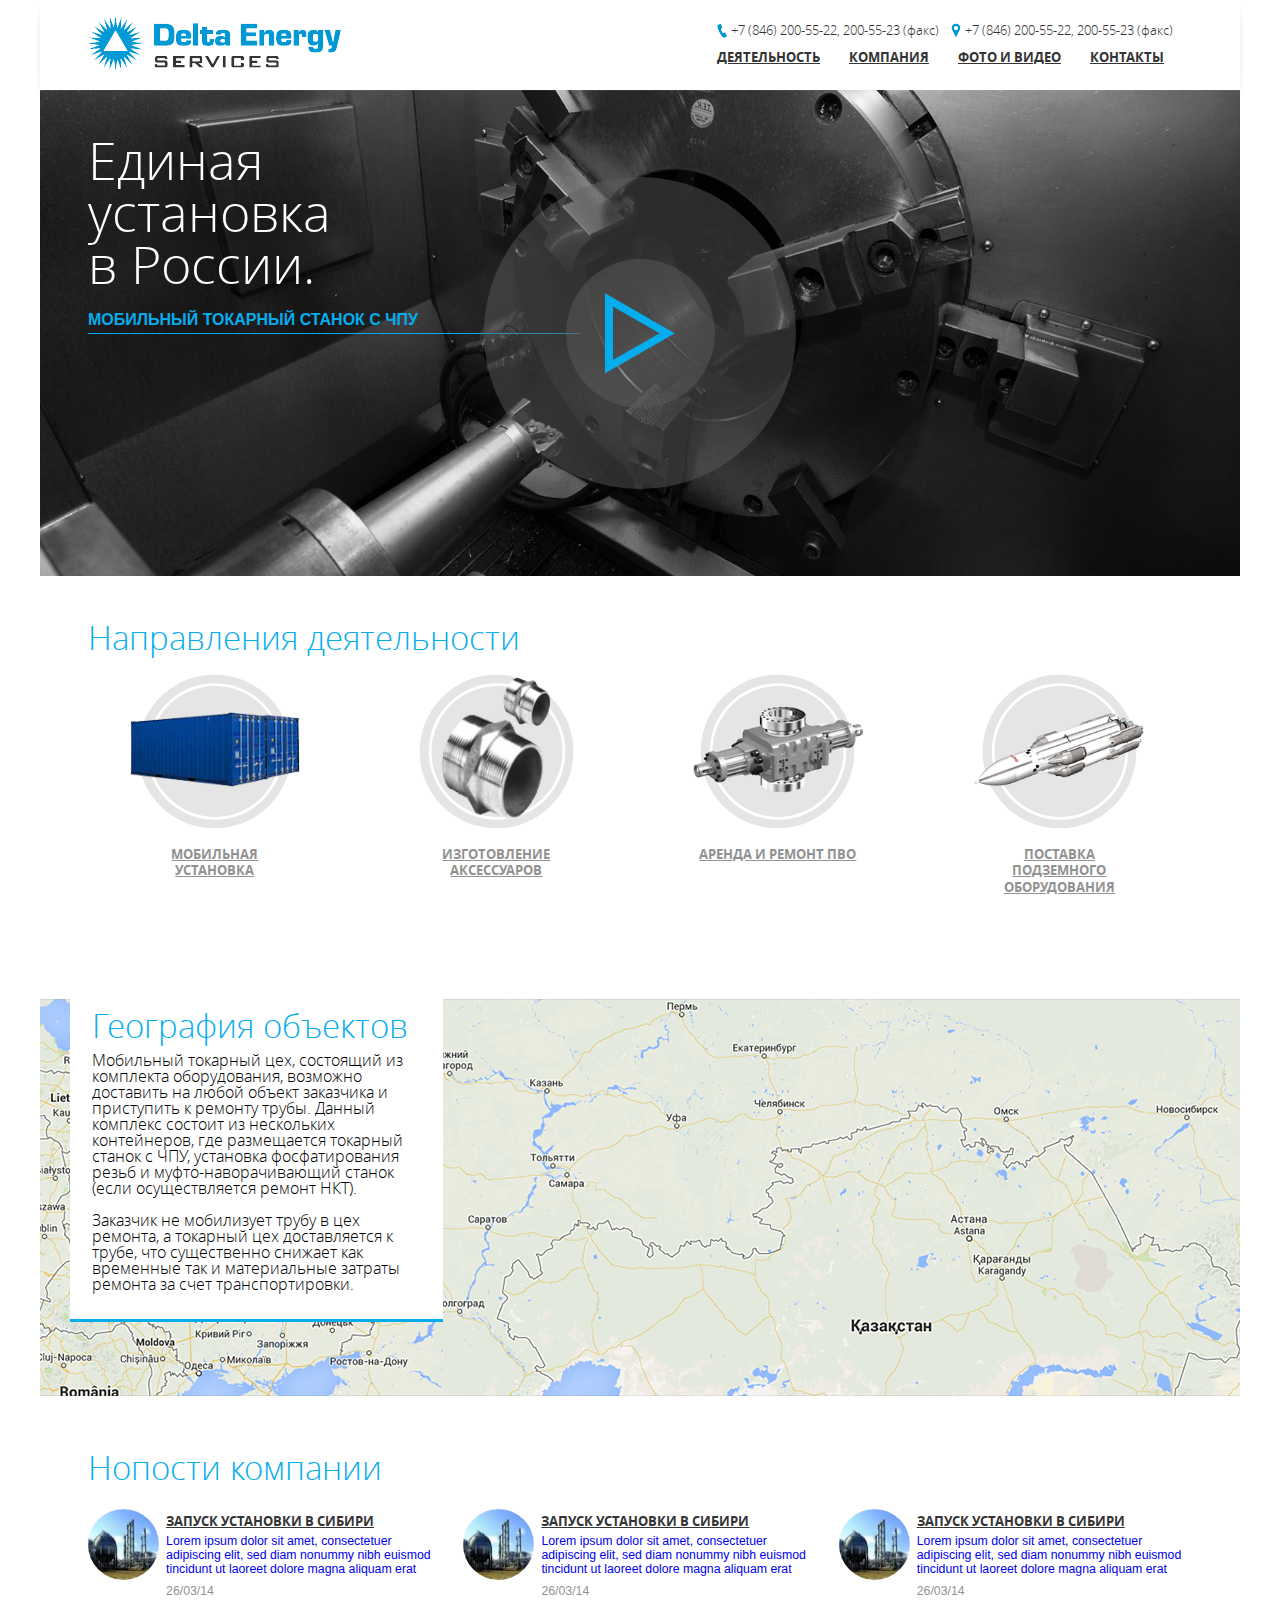
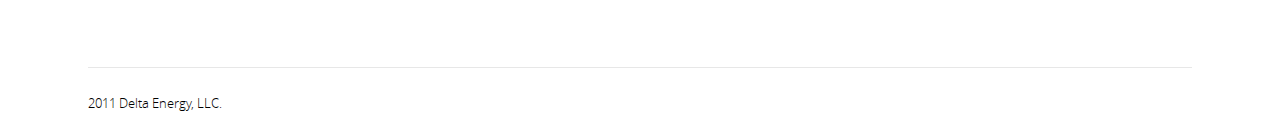
<file: index.html>
<!doctype html>
<html>
    <head>
        <meta charset="utf-8">
        <meta name="description" content="">
        <meta name="viewport" content="width=device-width, initial-scale=1">
        <title>Delta Energy</title>
        <link rel="stylesheet" href="css/style.css">
        <link rel="author" href="">
    </head>
    <body>
        <div class="b-wrapper">
            <div class="b-header">
                <div class="i-header">    
                    <div class="e-logo">
                        <a href="#"><img src="i/logo.png" alt=""></a>
                    </div>
                    <div class="b-menu-horiz">
                        <div class="b-info">
                            <span class="b-info-e-namber">+7 (846) 200-55-22, 200-55-23 (факс)</span><span class="b-info-e-place">+7 (846) 200-55-22, 200-55-23 (факс)</span>
                        </div>
                        <ul class="b-menu-e-list">
                            <li class="e-list-item"><a href="#" class="e-list-item-link">Деятельность</a></li>
                            <li class="e-list-item"><a href="#" class="e-list-item-link">Компания</a></li>
                            <li class="e-list-item"><a href="#" class="e-list-item-link">Фото и видео</a></li>
                            <li class="e-list-item"><a href="#" class="e-list-item-link">Контакты</a></li>
                        </ul>
                    </div>
                </div>
                <div class="b-video">
                    <div class="b-video-e-text">   
                        <h1 class="b-video-title">
                            Единая <br>установка <br>в России.
                        </h1>
                        <a href="#" class="b-video-e-text-link">Мобильный токарный станок с ЧПУ</a>
                        <div class="b-batton-play">
                            <div class="i-rel-wh-all">
                                <div class="e-cyrcle-min">
                                    <a href="#"></a>
                                </div>
                                
                            </div>
                        </div>
                    </div>    
                </div>
            </div>
            <div class="b-content">
                <div class="b-type">
                    <h1 class="e-title">Направления деятельности</h1>
                    <div class="i-all-types">
                        <div class="e-item-type">
                            <a href="#" class="">
                            <div class="e-img-types">
                                <img src="i/one-type.png" alt="" class="e-img-types-img">
                            </div>
                            <div>
                                <p class="e-type-text"><a href="#" class="e-type-text-link">мобильная установка</a></p>
                            </div>
                            </a>
                        </div>
                         <div class="e-item-type">
                            <a href="#">
                            <div class="e-img-types">
                                <img src="i/two-type.png" alt="" class="e-img-types-img">
                            </div>
                            <div>
                                <p class="e-type-text"><a href="#" class="e-type-text-link">изготовление аксессуаров</a></p>
                            </div>
                            </a>
                        </div>
                         <div class="e-item-type">
                            <a href="#">
                            <div class="e-img-types">
                                <img src="i/three-type.png" alt="" class="e-img-types-img">
                            </div>
                            <div>
                                <p class="e-type-text"><a href="#" class="e-type-text-link">аренда и ремонт пво</a></p>
                            </div>
                            </a>
                        </div>
                         <div class="e-item-type">
                            <a href="#">
                            <div class="e-img-types">
                                <img src="i/fore-type.png" alt="" class="e-img-types-img">
                            </div>
                            <div>
                                <p class="e-type-text"><a href="#" class="e-type-text-link">поставка подземного оборудования</a></p>
                            </div>
                            </a>
                        </div>
                    </div>
                </div>
                <div class="b-map">
                    <div class="b-map-info">
                        <h1 class="b-map-title">География объектов</h1>
                        <p>
                            Мобильный токарный цех, состоящий из комплекта оборудования, возможно доставить на любой объект заказчика и приступить к ремонту трубы. Данный комплекс состоит из нескольких контейнеров, где размещается токарный станок с ЧПУ, установка фосфатирования резьб и муфто-наворачивающий станок (если осуществляется ремонт НКТ).
                        </p><br>
                        <p>
                            Заказчик не мобилизует трубу в цех ремонта, а токарный цех доставляется к трубе, что существенно снижает как временные так и материальные затраты ремонта за счет транспортировки.
                        </p>
                    </div>
                </div>
                <div class="b-news">
                    <h1 class="b-news-title">Нопости компании</h1>
                    <div class="b-some-news">
                        <div class="b-item-news">
                            <a href="#">
                                <img src="i/news-item-prev.png" alt="">
                                <span class="b-item-news-e-title">запуск установки в сибири</span>
                                <p class="b-item-text">
                                   Lorem ipsum dolor sit amet, consectetuer adipiscing elit, sed diam nonummy nibh euismod tincidunt ut laoreet dolore magna aliquam erat
                                </p>
                                <span class="e-date">26/03/14</span>
                            </a>
                        </div>
                        <div class="b-item-news">
                            <a href="#">
                                <img src="i/news-item-prev.png" alt="">
                                <span class="b-item-news-e-title">запуск установки в сибири</span>
                                <p class="b-item-text">
                                   Lorem ipsum dolor sit amet, consectetuer adipiscing elit, sed diam nonummy nibh euismod tincidunt ut laoreet dolore magna aliquam erat
                                </p>
                                <span class="e-date">26/03/14</span>
                            </a>
                        </div>
                        <div class="b-item-news">
                            <a href="#">
                                <img src="i/news-item-prev.png" alt="">
                                <span class="b-item-news-e-title">запуск установки в сибири</span>
                                <p class="b-item-text">
                                   Lorem ipsum dolor sit amet, consectetuer adipiscing elit, sed diam nonummy nibh euismod tincidunt ut laoreet dolore magna aliquam erat
                                </p>
                                <span class="e-date">26/03/14</span>
                            </a>
                        </div>
                    </div>
                </div>
            </div>
            <div class="b-footer">
                <p>2011 Delta Energy, LLC.</p>
            </div>
        </div>

        <script src="js/lib/jquery.min.js"></script>        
        <script src="js/main.js"></script>        
        <script src="js/lib/modernizr.min.js"></script>
    </body>
</html>
</file>
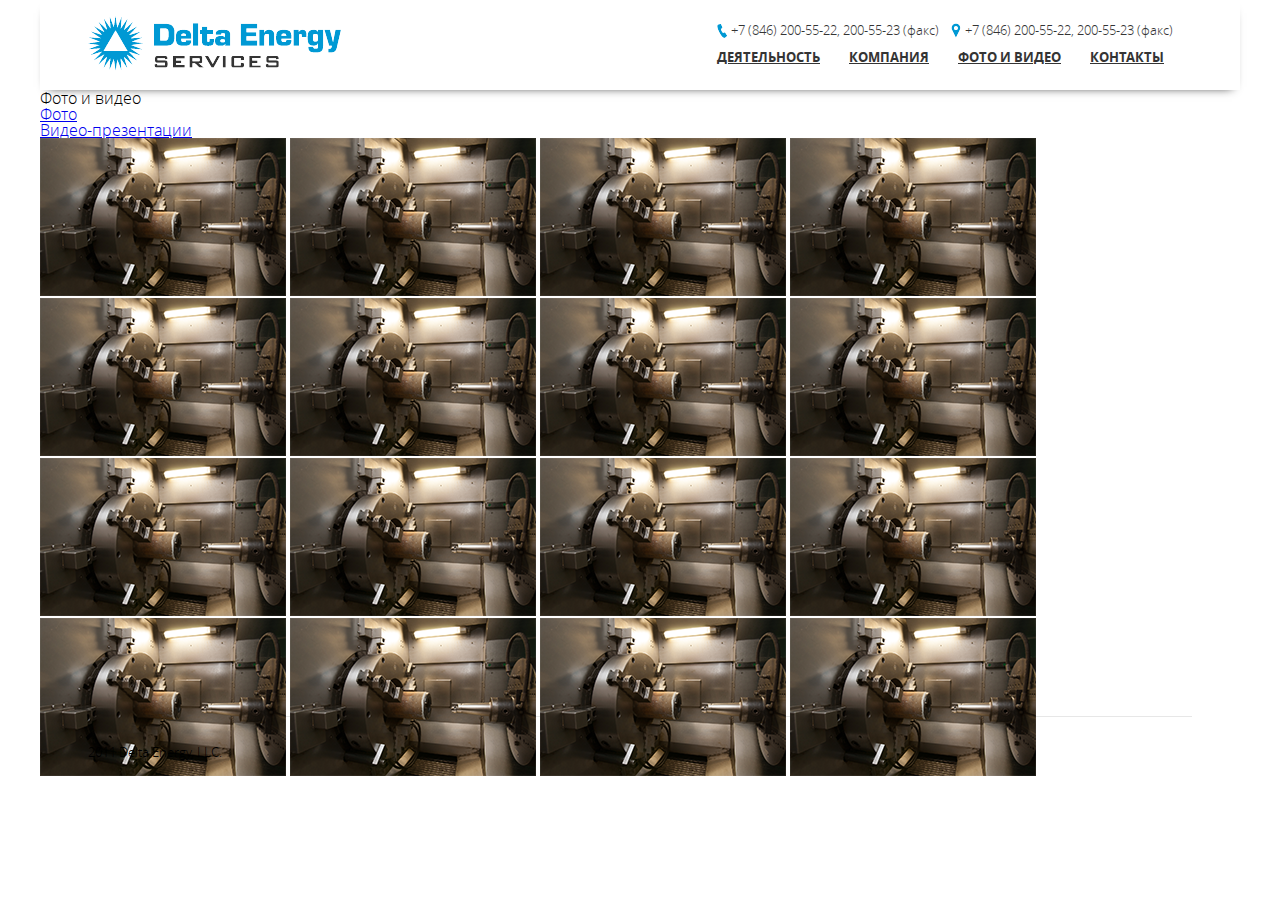
<file: fotovideo.html>
<!doctype html>
<html>
    <head>
        <meta charset="utf-8">
        <meta name="description" content="">
        <meta name="viewport" content="width=device-width, initial-scale=1">
        <title>Delta Energy</title>
        <link rel="stylesheet" href="css/style.css">
        <link rel="author" href="">
        <script src="js/lib/jquery.min.js" type="text/javascript"></script>
        <script src="js/lib/mobilyslider.js" type="text/javascript"></script>
      
    </head>
    <body>
        <div class="b-wrapper">
            <div class="b-header">
                <div class="i-header">    
                    <div class="e-logo">
                        <a href="#"><img src="i/logo.png" alt=""></a>
                    </div>
                    <div class="b-menu-horiz">
                        <div class="b-info">
                            <span class="b-info-e-namber">+7 (846) 200-55-22, 200-55-23 (факс)</span><span class="b-info-e-place">+7 (846) 200-55-22, 200-55-23 (факс)</span>
                        </div>
                        <ul class="b-menu-e-list">
                            <li class="e-list-item"><a href="#" class="e-list-item-link">Деятельность</a></li>
                            <li class="e-list-item"><a href="#" class="e-list-item-link">Компания</a></li>
                            <li class="e-list-item"><a href="#" class="e-list-item-link active_left_link">Фото и видео</a></li>
                            <li class="e-list-item"><a href="#" class="e-list-item-link">Контакты</a></li>
                        </ul>
                    </div>
                </div>               
            </div>
            <div class="b-content-photo">
            <h1 class="b-slider-e-title">Фото и видео</h1>
            <ul class="b-menu-photo">
                <li class="e-blue-list"><a href="#" class="e-link-blue">Фото</a></li>
                <li class="e-blue-list"><a href="#" class="e-link-blue">Видео-презентации</a></li>
            </ul>
                <a href="#" class="e-link-gallery"><img src="i/fovi_one.png" alt="" class="e-img-gallery"></a>  
                <a href="#" class="e-link-gallery"><img src="i/fovi_one.png" alt="" class="e-img-gallery"></a>  
                <a href="#" class="e-link-gallery"><img src="i/fovi_one.png" alt="" class="e-img-gallery"></a>  
                <a href="#" class="e-link-gallery"><img src="i/fovi_one.png" alt="" class="e-img-gallery"></a>  
                <a href="#" class="e-link-gallery"><img src="i/fovi_one.png" alt="" class="e-img-gallery"></a>  
                <a href="#" class="e-link-gallery"><img src="i/fovi_one.png" alt="" class="e-img-gallery"></a>  
                <a href="#" class="e-link-gallery"><img src="i/fovi_one.png" alt="" class="e-img-gallery"></a>  
                <a href="#" class="e-link-gallery"><img src="i/fovi_one.png" alt="" class="e-img-gallery"></a>  
                <a href="#" class="e-link-gallery"><img src="i/fovi_one.png" alt="" class="e-img-gallery"></a>  
                <a href="#" class="e-link-gallery"><img src="i/fovi_one.png" alt="" class="e-img-gallery"></a>  
                <a href="#" class="e-link-gallery"><img src="i/fovi_one.png" alt="" class="e-img-gallery"></a>  
                <a href="#" class="e-link-gallery"><img src="i/fovi_one.png" alt="" class="e-img-gallery"></a>  
                <a href="#" class="e-link-gallery"><img src="i/fovi_one.png" alt="" class="e-img-gallery"></a>  
                <a href="#" class="e-link-gallery"><img src="i/fovi_one.png" alt="" class="e-img-gallery"></a>  
                <a href="#" class="e-link-gallery"><img src="i/fovi_one.png" alt="" class="e-img-gallery"></a>  
                <a href="#" class="e-link-gallery"><img src="i/fovi_one.png" alt="" class="e-img-gallery"></a> 
            </div>
           
            <div class="b-footer">
                <p>2011 Delta Energy, LLC.</p>
            </div>
        </div>
        
        <script>
            $('.slider1').mobilyslider();
        </script>       
        <script src="js/main.js"></script>        
        <script src="js/lib/modernizr.min.js"></script>

    </body>
</html>
</file>
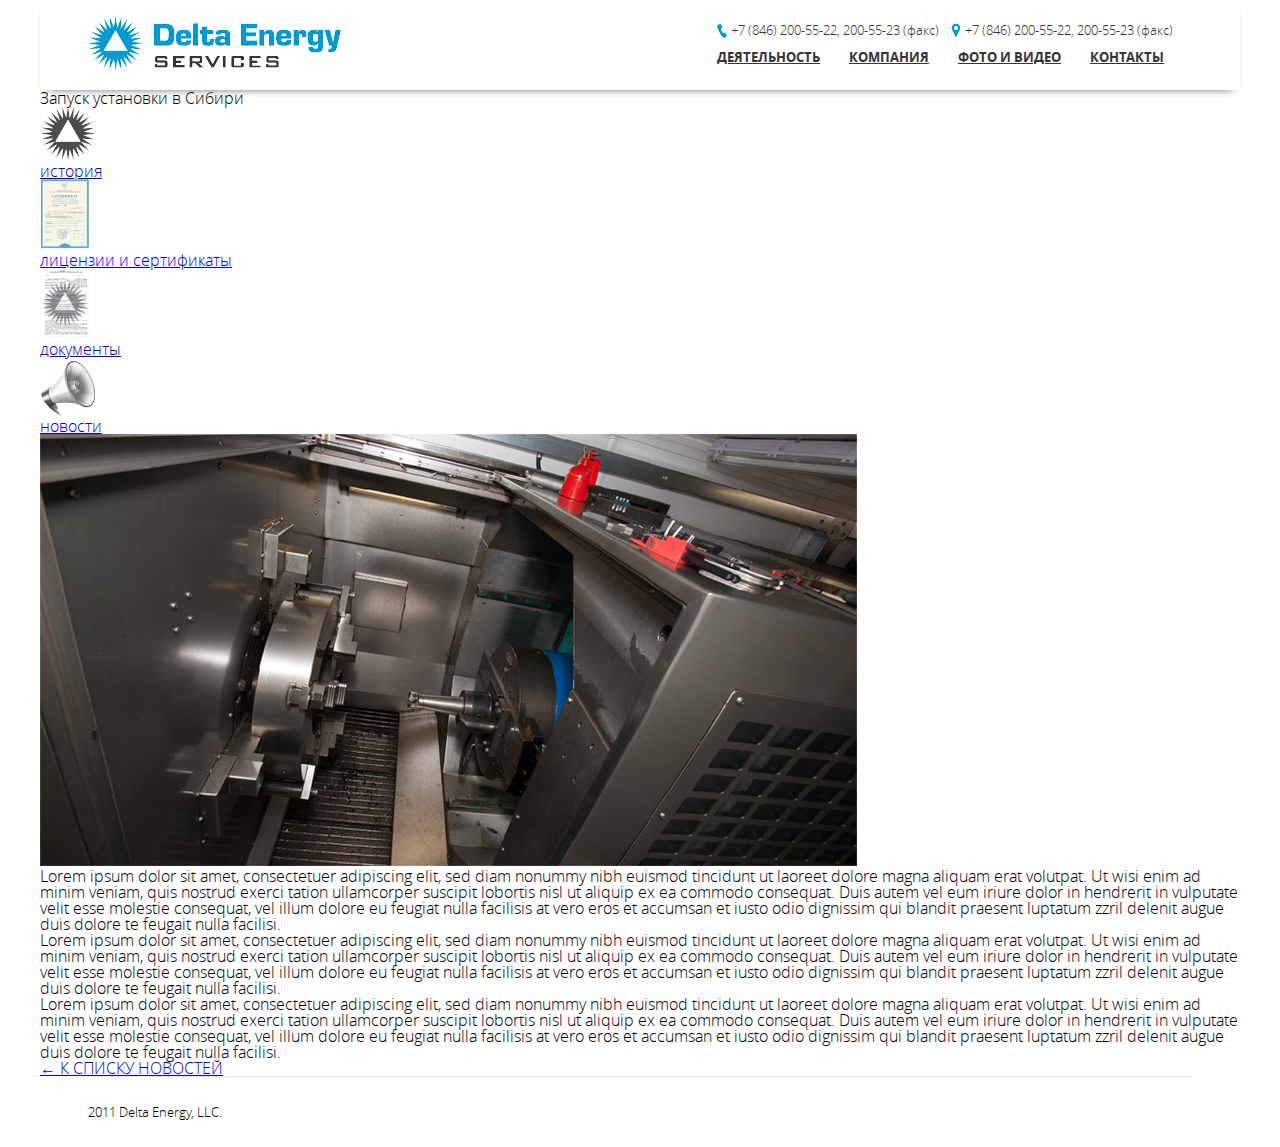
<file: news-two.html>
<!doctype html>
<html>
    <head>
        <meta charset="utf-8">
        <meta name="description" content="">
        <meta name="viewport" content="width=device-width, initial-scale=1">
        <title>Delta Energy</title>
        <link rel="stylesheet" href="css/style.css">
        <link rel="author" href="">
        <script src="js/lib/jquery.min.js" type="text/javascript"></script>
        <script src="js/lib/mobilyslider.js" type="text/javascript"></script>
      
    </head>
    <body>
        <div class="b-wrapper">
            <div class="b-header">
                <div class="i-header">    
                    <div class="e-logo">
                        <a href="#"><img src="i/logo.png" alt=""></a>
                    </div>
                    <div class="b-menu-horiz">
                        <div class="b-info">
                            <span class="b-info-e-namber">+7 (846) 200-55-22, 200-55-23 (факс)</span><span class="b-info-e-place">+7 (846) 200-55-22, 200-55-23 (факс)</span>
                        </div>
                        <ul class="b-menu-e-list">
                            <li class="e-list-item"><a href="#" class="e-list-item-link">Деятельность</a></li>
                            <li class="e-list-item"><a href="#" class="e-list-item-link active_left_link">Компания</a></li>
                            <li class="e-list-item"><a href="#" class="e-list-item-link">Фото и видео</a></li>
                            <li class="e-list-item"><a href="#" class="e-list-item-link">Контакты</a></li>
                        </ul>
                    </div>
                </div>
            </div>
            <div class="b-content">
            <h1 class="b-slider-e-title left">Запуск установки в Сибири</h1>
                <div class="b-type-left-docs">
                    <div class="i-all-types" id="leftBarFix">
                        <div class="e-item-type">
                            <a href="#" class="">
                            <div class="e-img-types">
                                <img src="i/one.png" alt="" class="e-img-types-img">
                            </div>
                            <div>
                                <p class="e-type-text"><a href="#" class="e-type-text-link">история</a></p>
                            </div>
                            </a>
                        </div>
                         <div class="e-item-type">
                            <a href="#">
                            <div class="e-img-types">
                                <img src="i/two.png" alt="" class="e-img-types-img">
                            </div>
                            <div>
                                <p class="e-type-text"><a href="#" class="e-type-text-link">лицензии и сертификаты</a></p>
                            </div>
                            </a>
                        </div>
                         <div class="e-item-type">
                            <a href="#">
                            <div class="e-img-types">
                                <img src="i/three.png" alt="" class="e-img-types-img">
                            </div>
                            <div>
                                <p class="e-type-text"><a href="#" class="e-type-text-link">документы</a></p>
                            </div>
                            </a>
                        </div>
                         <div class="e-item-type">
                            <a href="#">
                            <div class="e-img-types">
                                <img src="i/four.png" alt="" class="e-img-types-img">
                            </div>
                            <div>
                                <p class="e-type-text"><a href="#" class="e-type-text-link active_left_link">новости</a></p>
                            </div>
                            </a>
                        </div>
                    </div>
                </div>
                <div class="b-product-content b-news-text">
                    <img src="i/big-news2.png" alt=""><br>
                    <p>
                        Lorem ipsum dolor sit amet, consectetuer adipiscing elit, sed diam nonummy nibh euismod tincidunt ut laoreet dolore magna aliquam erat volutpat. Ut wisi enim ad minim veniam, quis nostrud exerci tation ullamcorper suscipit lobortis nisl ut aliquip ex ea commodo consequat. Duis autem vel eum iriure dolor in hendrerit in vulputate velit esse molestie consequat, vel illum dolore eu feugiat nulla facilisis at vero eros et accumsan et iusto odio dignissim qui blandit praesent luptatum zzril delenit augue duis dolore te feugait nulla facilisi.
                    </p>
                    <p>
                        Lorem ipsum dolor sit amet, consectetuer adipiscing elit, sed diam nonummy nibh euismod tincidunt ut laoreet dolore magna aliquam erat volutpat. Ut wisi enim ad minim veniam, quis nostrud exerci tation ullamcorper suscipit lobortis nisl ut aliquip ex ea commodo consequat. Duis autem vel eum iriure dolor in hendrerit in vulputate velit esse molestie consequat, vel illum dolore eu feugiat nulla facilisis at vero eros et accumsan et iusto odio dignissim qui blandit praesent luptatum zzril delenit augue duis dolore te feugait nulla facilisi.
                    </p>
                    <p>
                        Lorem ipsum dolor sit amet, consectetuer adipiscing elit, sed diam nonummy nibh euismod tincidunt ut laoreet dolore magna aliquam erat volutpat. Ut wisi enim ad minim veniam, quis nostrud exerci tation ullamcorper suscipit lobortis nisl ut aliquip ex ea commodo consequat. Duis autem vel eum iriure dolor in hendrerit in vulputate velit esse molestie consequat, vel illum dolore eu feugiat nulla facilisis at vero eros et accumsan et iusto odio dignissim qui blandit praesent luptatum zzril delenit augue duis dolore te feugait nulla facilisi.
                    </p>
                    <a href="#" class="e-link-toall-news">←&nbsp;К СПИСКУ НОВОСТЕЙ</a>           
                </div>
                
            </div>
            <div class="b-footer">
                <p>2011 Delta Energy, LLC.</p>
            </div>
        </div>  
        <script src="js/main.js"></script>        
        <script src="js/lib/modernizr.min.js"></script>
    </body>
</html>
</file>
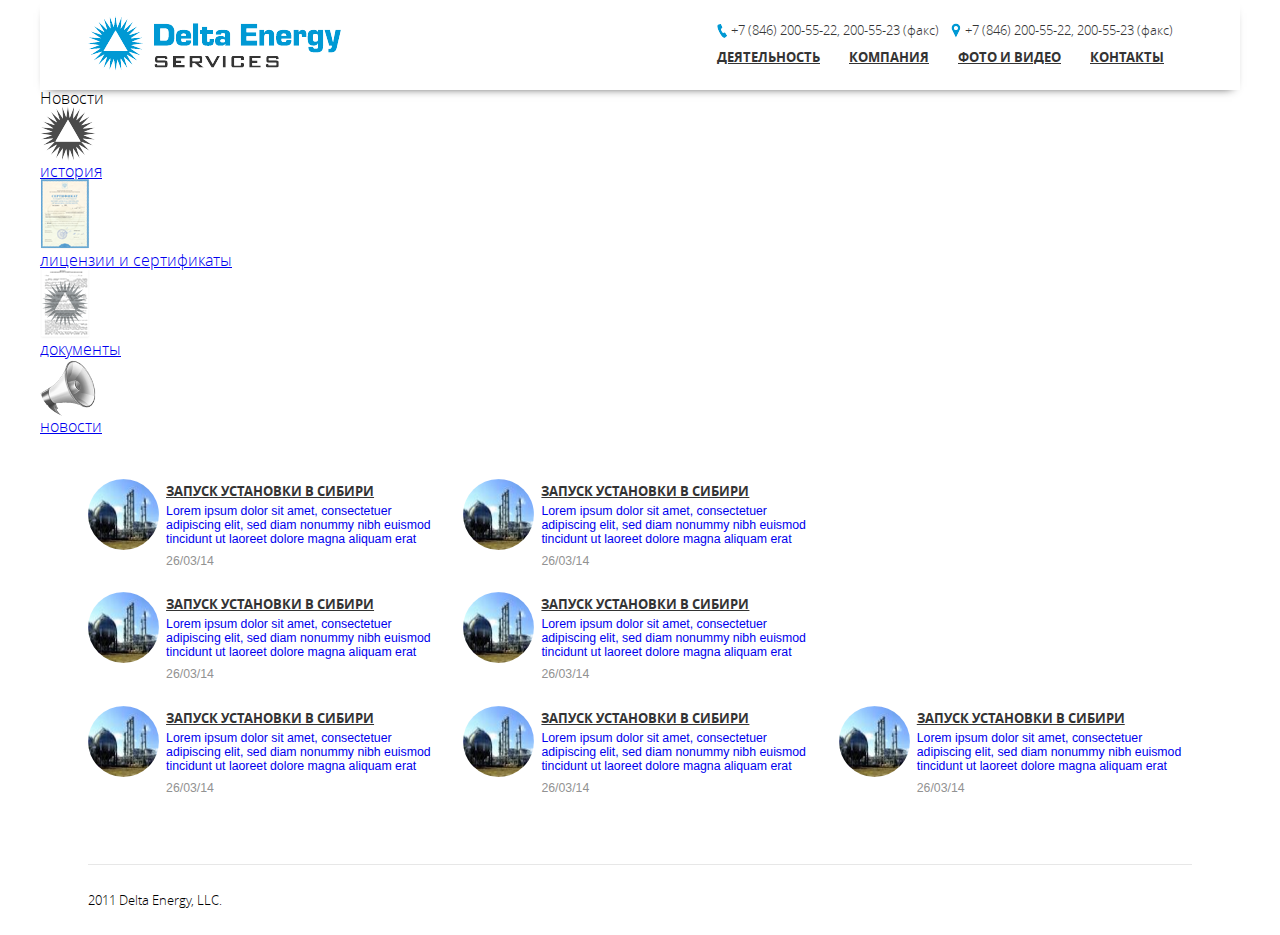
<file: news_all.html>
<!doctype html>
<html>
    <head>
        <meta charset="utf-8">
        <meta name="description" content="">
        <meta name="viewport" content="width=device-width, initial-scale=1">
        <title>Delta Energy</title>
        <link rel="stylesheet" href="css/style.css">
        <link rel="author" href="">
        <script src="js/lib/jquery.min.js" type="text/javascript"></script>
        <script src="js/lib/mobilyslider.js" type="text/javascript"></script>
      
    </head>
    <body>
        <div class="b-wrapper">
            <div class="b-header">
                <div class="i-header">    
                    <div class="e-logo">
                        <a href="#"><img src="i/logo.png" alt=""></a>
                    </div>
                    <div class="b-menu-horiz">
                        <div class="b-info">
                            <span class="b-info-e-namber">+7 (846) 200-55-22, 200-55-23 (факс)</span><span class="b-info-e-place">+7 (846) 200-55-22, 200-55-23 (факс)</span>
                        </div>
                        <ul class="b-menu-e-list">
                            <li class="e-list-item"><a href="#" class="e-list-item-link">Деятельность</a></li>
                            <li class="e-list-item"><a href="#" class="e-list-item-link active_left_link">Компания</a></li>
                            <li class="e-list-item"><a href="#" class="e-list-item-link">Фото и видео</a></li>
                            <li class="e-list-item"><a href="#" class="e-list-item-link">Контакты</a></li>
                        </ul>
                    </div>
                </div>
            </div>
            <div class="b-content">
            <h1 class="b-slider-e-title left">Новости</h1>
                <div class="b-type-left-docs">
                    <div class="i-all-types" id="leftBarFix">
                        <div class="e-item-type">
                            <a href="#" class="">
                            <div class="e-img-types">
                                <img src="i/one.png" alt="" class="e-img-types-img">
                            </div>
                            <div>
                                <p class="e-type-text"><a href="#" class="e-type-text-link">история</a></p>
                            </div>
                            </a>
                        </div>
                         <div class="e-item-type">
                            <a href="#">
                            <div class="e-img-types">
                                <img src="i/two.png" alt="" class="e-img-types-img">
                            </div>
                            <div>
                                <p class="e-type-text"><a href="#" class="e-type-text-link">лицензии и сертификаты</a></p>
                            </div>
                            </a>
                        </div>
                         <div class="e-item-type">
                            <a href="#">
                            <div class="e-img-types">
                                <img src="i/three.png" alt="" class="e-img-types-img">
                            </div>
                            <div>
                                <p class="e-type-text"><a href="#" class="e-type-text-link">документы</a></p>
                            </div>
                            </a>
                        </div>
                         <div class="e-item-type">
                            <a href="#">
                            <div class="e-img-types">
                                <img src="i/four.png" alt="" class="e-img-types-img">
                            </div>
                            <div>
                                <p class="e-type-text"><a href="#" class="e-type-text-link active_left_link">новости</a></p>
                            </div>
                            </a>
                        </div>
                    </div>
                </div>
                <div class="b-product-content b-news b-news-all">
                    <div class="b-some-news">
                        <div class="b-item-news">
                            <a href="#">
                                <img src="i/news-item-prev.png" alt="">
                                <span class="b-item-news-e-title">запуск установки в сибири</span>
                                <p class="b-item-text">
                                   Lorem ipsum dolor sit amet, consectetuer adipiscing elit, sed diam nonummy nibh euismod tincidunt ut laoreet dolore magna aliquam erat
                                </p>
                                <span class="e-date">26/03/14</span>
                            </a>
                        </div>
                        <div class="b-item-news">
                            <a href="#">
                                <img src="i/news-item-prev.png" alt="">
                                <span class="b-item-news-e-title">запуск установки в сибири</span>
                                <p class="b-item-text">
                                   Lorem ipsum dolor sit amet, consectetuer adipiscing elit, sed diam nonummy nibh euismod tincidunt ut laoreet dolore magna aliquam erat
                                </p>
                                <span class="e-date">26/03/14</span>
                            </a>
                        </div>
                        <div class="b-item-news">
                            <a href="#">
                                <img src="i/news-item-prev.png" alt="">
                                <span class="b-item-news-e-title">запуск установки в сибири</span>
                                <p class="b-item-text">
                                   Lorem ipsum dolor sit amet, consectetuer adipiscing elit, sed diam nonummy nibh euismod tincidunt ut laoreet dolore magna aliquam erat
                                </p>
                                <span class="e-date">26/03/14</span>
                            </a>
                        </div>
                        <div class="b-item-news">
                            <a href="#">
                                <img src="i/news-item-prev.png" alt="">
                                <span class="b-item-news-e-title">запуск установки в сибири</span>
                                <p class="b-item-text">
                                   Lorem ipsum dolor sit amet, consectetuer adipiscing elit, sed diam nonummy nibh euismod tincidunt ut laoreet dolore magna aliquam erat
                                </p>
                                <span class="e-date">26/03/14</span>
                            </a>
                        </div>
                        <div class="b-item-news">
                            <a href="#">
                                <img src="i/news-item-prev.png" alt="">
                                <span class="b-item-news-e-title">запуск установки в сибири</span>
                                <p class="b-item-text">
                                   Lorem ipsum dolor sit amet, consectetuer adipiscing elit, sed diam nonummy nibh euismod tincidunt ut laoreet dolore magna aliquam erat
                                </p>
                                <span class="e-date">26/03/14</span>
                            </a>
                        </div>
                        <div class="b-item-news">
                            <a href="#">
                                <img src="i/news-item-prev.png" alt="">
                                <span class="b-item-news-e-title">запуск установки в сибири</span>
                                <p class="b-item-text">
                                   Lorem ipsum dolor sit amet, consectetuer adipiscing elit, sed diam nonummy nibh euismod tincidunt ut laoreet dolore magna aliquam erat
                                </p>
                                <span class="e-date">26/03/14</span>
                            </a>
                        </div>
                        <div class="b-item-news">
                            <a href="#">
                                <img src="i/news-item-prev.png" alt="">
                                <span class="b-item-news-e-title">запуск установки в сибири</span>
                                <p class="b-item-text">
                                   Lorem ipsum dolor sit amet, consectetuer adipiscing elit, sed diam nonummy nibh euismod tincidunt ut laoreet dolore magna aliquam erat
                                </p>
                                <span class="e-date">26/03/14</span>
                            </a>
                        </div>
                    </div>
                </div>
            </div>
            <div class="b-footer">
                <p>2011 Delta Energy, LLC.</p>
            </div>
        </div>  
        <script src="js/main.js"></script>        
        <script src="js/lib/modernizr.min.js"></script>
    </body>
</html>
</file>
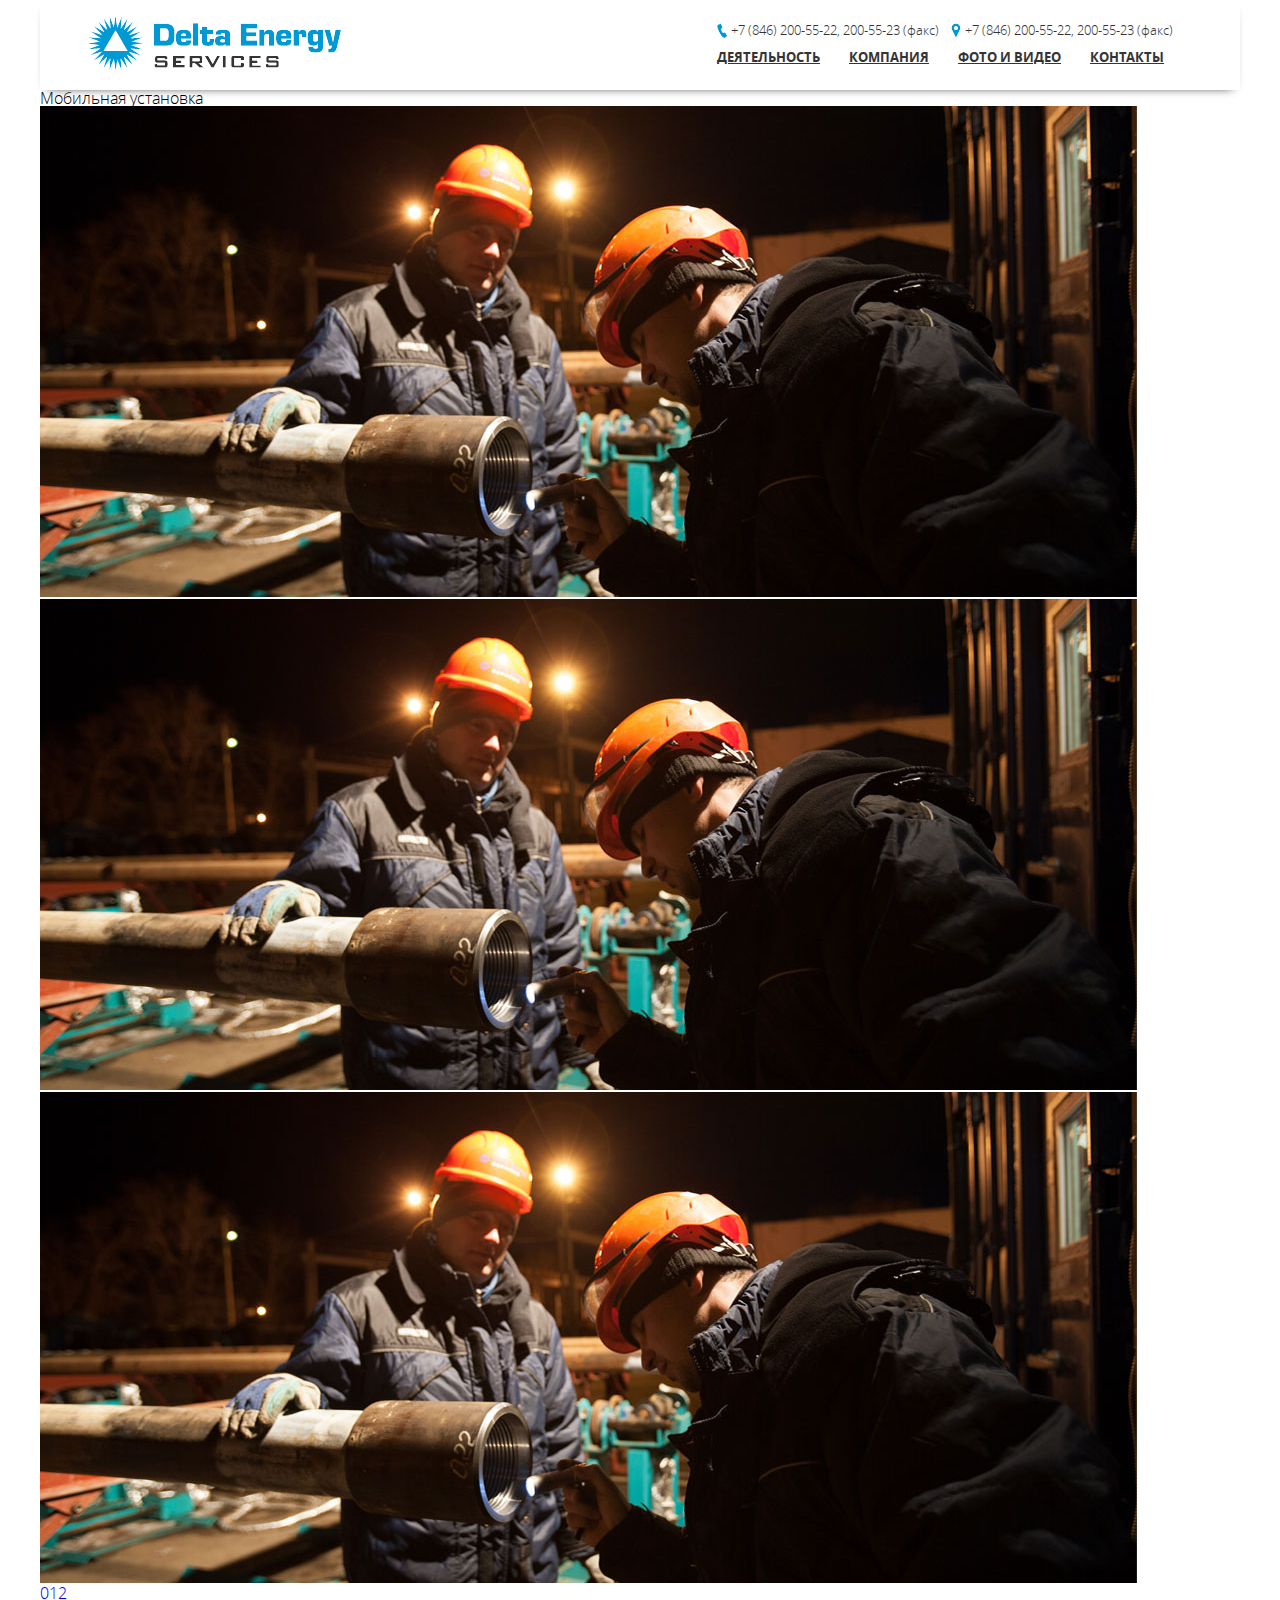
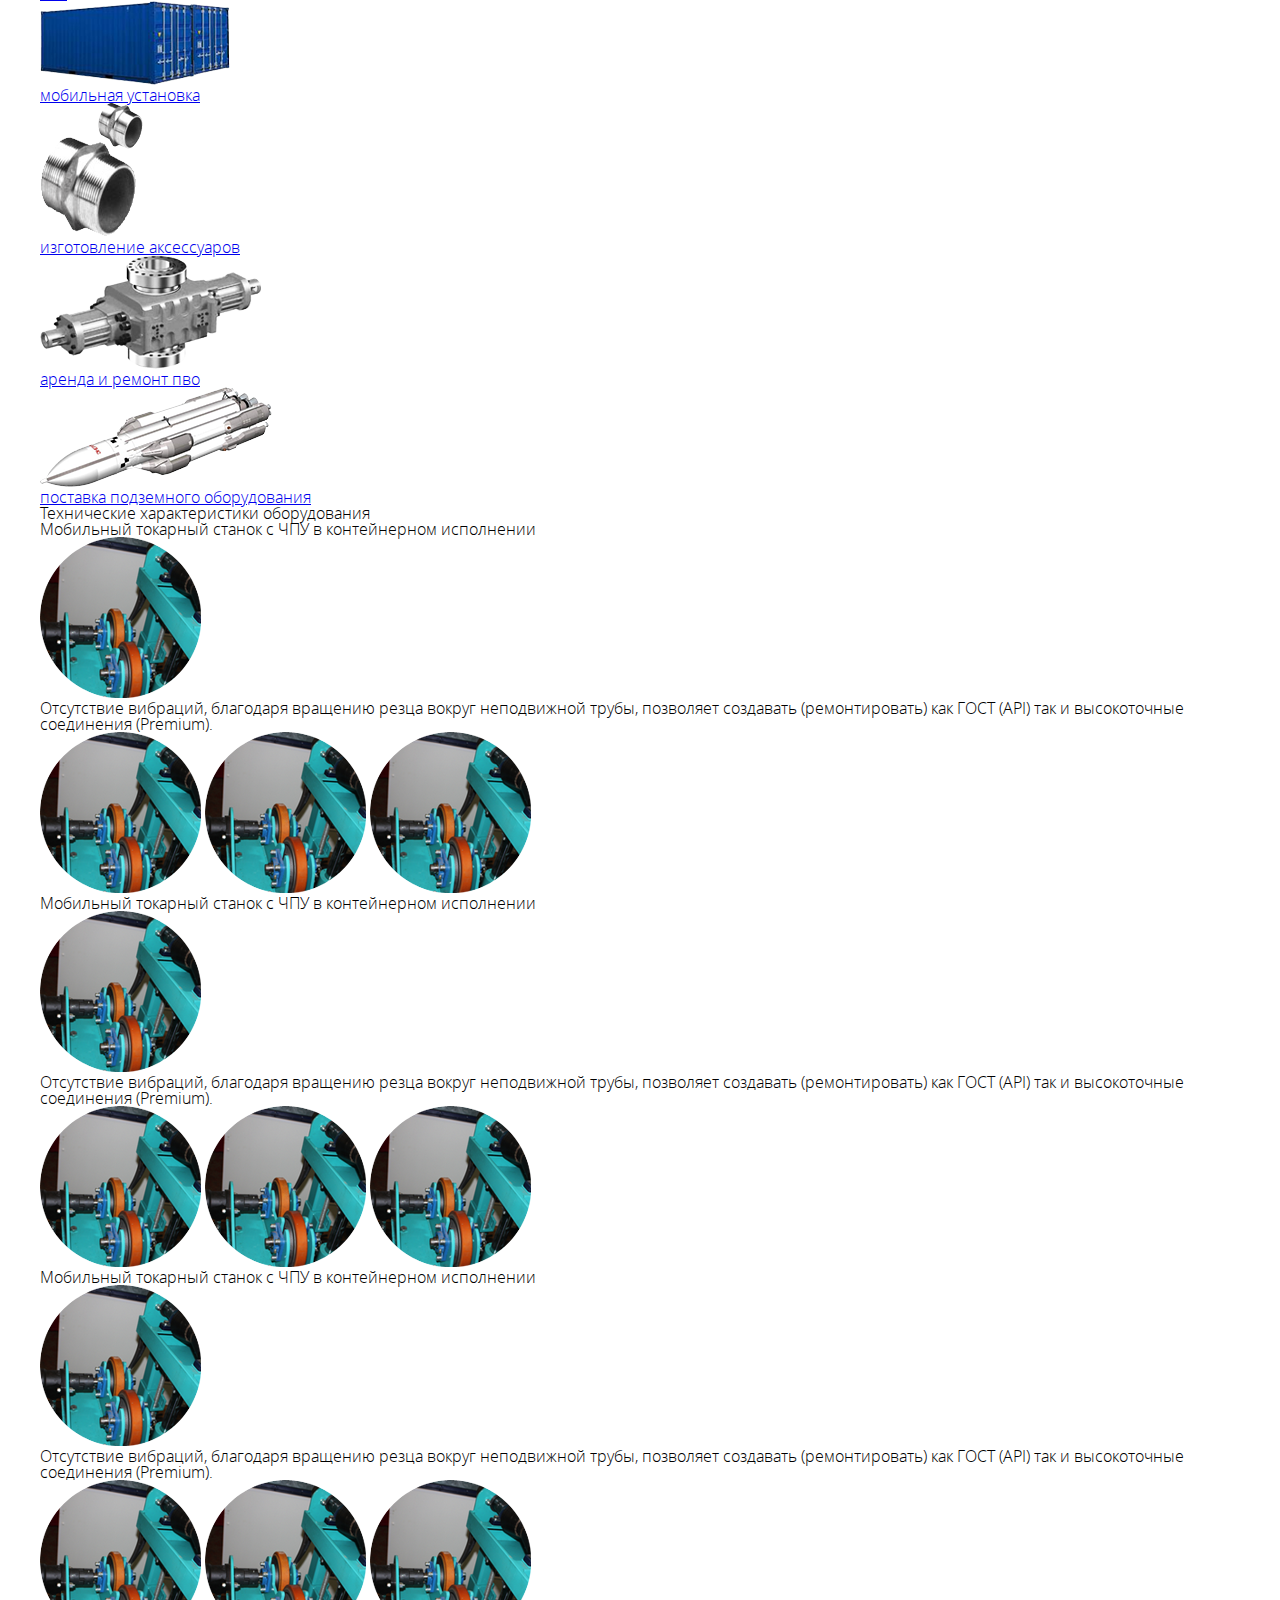
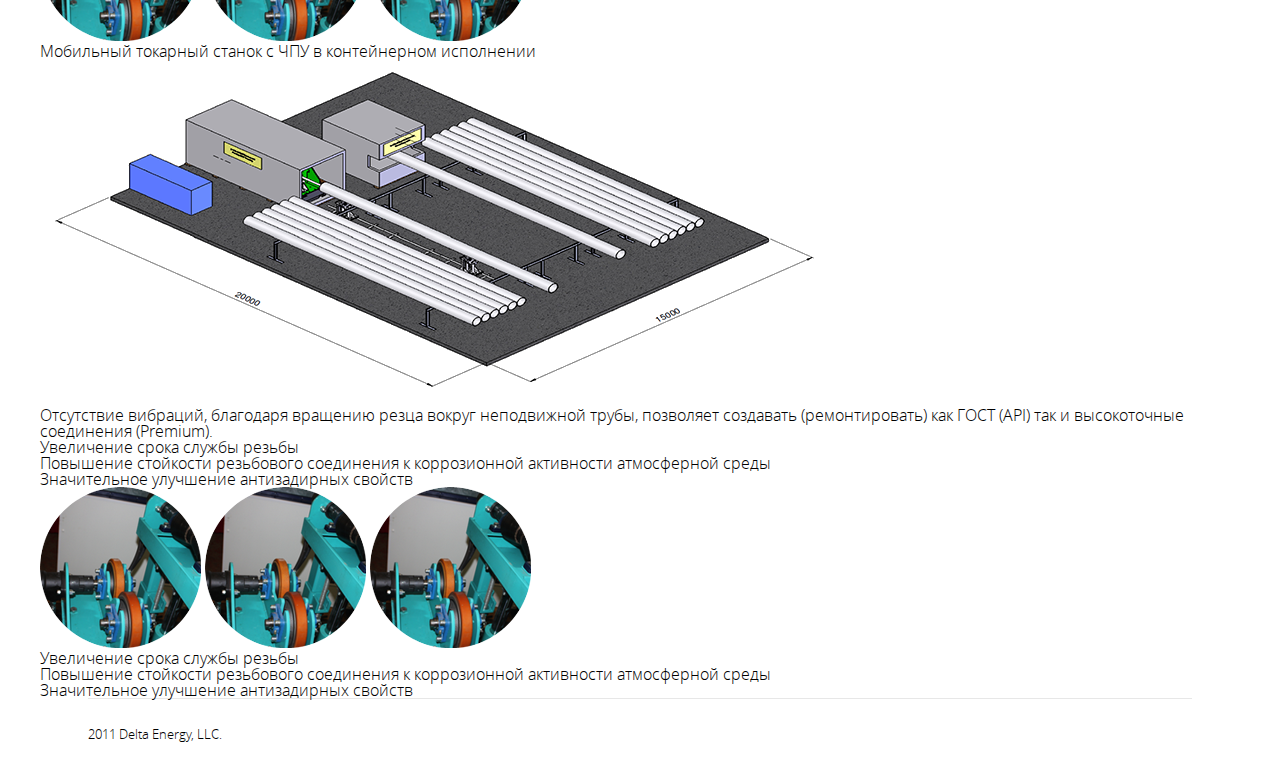
<file: product.html>
<!doctype html>
<html>
    <head>
        <meta charset="utf-8">
        <meta name="description" content="">
        <meta name="viewport" content="width=device-width, initial-scale=1">
        <title>Delta Energy</title>
        <link rel="stylesheet" href="css/style.css">
        <link rel="author" href="">
        <script src="js/lib/jquery.min.js" type="text/javascript"></script>
        <script src="js/lib/mobilyslider.js" type="text/javascript"></script>
      
    </head>
    <body>
        <div class="b-wrapper">
            <div class="b-header">
                <div class="i-header">    
                    <div class="e-logo">
                        <a href="#"><img src="i/logo.png" alt=""></a>
                    </div>
                    <div class="b-menu-horiz">
                        <div class="b-info">
                            <span class="b-info-e-namber">+7 (846) 200-55-22, 200-55-23 (факс)</span><span class="b-info-e-place">+7 (846) 200-55-22, 200-55-23 (факс)</span>
                        </div>
                        <ul class="b-menu-e-list">
                            <li class="e-list-item"><a href="#" class="e-list-item-link active_left_link">Деятельность</a></li>
                            <li class="e-list-item"><a href="#" class="e-list-item-link">Компания</a></li>
                            <li class="e-list-item"><a href="#" class="e-list-item-link">Фото и видео</a></li>
                            <li class="e-list-item"><a href="#" class="e-list-item-link">Контакты</a></li>
                        </ul>
                    </div>
                </div>
                <div class="b-slider">
                    <h1 class="b-slider-e-title">Мобильная установка</h1>
                    <div class="slider slider1">
                        <div class="sliderContent">
                            <div class="item">
                                <img src="i/slideTwo.jpg" alt="">
                            </div>
                            <div class="item">
                                <img src="i/slideTwo.jpg" alt="">
                            </div>
                            <div class="item">
                                <img src="i/slideTwo.jpg" alt="">
                            </div>
                        </div>
                    </div>
                </div>
            </div>
            <div class="b-content">
                <div class="b-type-left-bar">
                    <div class="i-all-types" id="leftBarFix">
                        <div class="e-item-type">
                            <a href="#" class="">
                            <div class="e-img-types">
                                <img src="i/one-type.png" alt="" class="e-img-types-img">
                            </div>
                            <div>
                                <p class="e-type-text"><a href="#" class="e-type-text-link active_left_link">мобильная установка</a></p>
                            </div>
                            </a>
                        </div>
                         <div class="e-item-type">
                            <a href="#">
                            <div class="e-img-types">
                                <img src="i/two-type.png" alt="" class="e-img-types-img">
                            </div>
                            <div>
                                <p class="e-type-text"><a href="#" class="e-type-text-link">изготовление аксессуаров</a></p>
                            </div>
                            </a>
                        </div>
                         <div class="e-item-type">
                            <a href="#">
                            <div class="e-img-types">
                                <img src="i/three-type.png" alt="" class="e-img-types-img">
                            </div>
                            <div>
                                <p class="e-type-text"><a href="#" class="e-type-text-link">аренда и ремонт пво</a></p>
                            </div>
                            </a>
                        </div>
                         <div class="e-item-type">
                            <a href="#">
                            <div class="e-img-types">
                                <img src="i/fore-type.png" alt="" class="e-img-types-img">
                            </div>
                            <div>
                                <p class="e-type-text"><a href="#" class="e-type-text-link">поставка подземного оборудования</a></p>
                            </div>
                            </a>
                        </div>
                    </div>
                </div>
                <div class="b-product-content">
                    <h1 class="b-product-title">Технические характеристики оборудования </h1>
                    <ul>
                        <li>Мобильный токарный станок с ЧПУ в контейнерном исполнении</li>
                            <div class="b-product-img">
                                <img src="i/one_product.png" alt="">
                            </div>
                        <li> 
                            Отсутствие вибраций, благодаря вращению резца вокруг неподвижной трубы, позволяет создавать (ремонтировать) как ГОСТ (API) так и высокоточные соединения (Premium).
                        </li>
                             <div class="b-product-img">
                                <img src="i/one_product.png" alt="">
                                <img src="i/one_product.png" alt="">
                                <img src="i/one_product.png" alt="">
                            </div>
                        <li>Мобильный токарный станок с ЧПУ в контейнерном исполнении</li>
                            <div class="b-product-img">
                                <img src="i/one_product.png" alt="">
                            </div>
                        <li> 
                            Отсутствие вибраций, благодаря вращению резца вокруг неподвижной трубы, позволяет создавать (ремонтировать) как ГОСТ (API) так и высокоточные соединения (Premium).
                        </li>
                             <div class="b-product-img">
                                <img src="i/one_product.png" alt="">
                                <img src="i/one_product.png" alt="">
                                <img src="i/one_product.png" alt="">
                            </div>
                        <li>Мобильный токарный станок с ЧПУ в контейнерном исполнении</li>
                            <div class="b-product-img">
                                <img src="i/one_product.png" alt="">
                            </div>
                        <li> 
                            Отсутствие вибраций, благодаря вращению резца вокруг неподвижной трубы, позволяет создавать (ремонтировать) как ГОСТ (API) так и высокоточные соединения (Premium).
                        </li>
                             <div class="b-product-img">
                                <img src="i/one_product.png" alt="">
                                <img src="i/one_product.png" alt="">
                                <img src="i/one_product.png" alt="">
                            </div>
                        <li>Мобильный токарный станок с ЧПУ в контейнерном исполнении</li>
                            <div class="b-product-img">
                                <img src="i/slide_product.png" alt="">
                            </div>
                        <li> 
                            Отсутствие вибраций, благодаря вращению резца вокруг неподвижной трубы, позволяет создавать (ремонтировать) как ГОСТ (API) так и высокоточные соединения (Premium).
                            <ul>
                                <li>
                                    Увеличение срока службы резьбы
                                </li>
                                <li>
                                    Повышение стойкости резьбового соединения к коррозионной активности атмосферной среды
                                </li>
                                <li>
                                    Значительное улучшение антизадирных свойств                                    
                                </li>
                            </ul>
                        </li>
                             <div class="b-product-img">
                                <img src="i/one_product.png" alt="">
                                <img src="i/one_product.png" alt="">
                                <img src="i/one_product.png" alt="">
                            </div>
                        <li>
                            Увеличение срока службы резьбы
                        </li>
                        <li>
                            Повышение стойкости резьбового соединения к коррозионной активности атмосферной среды
                        </li>
                        <li>
                            Значительное улучшение антизадирных свойств                                    
                        </li>
                    </ul>
                </div>
                
            </div>
            <div class="b-footer">
                <p>2011 Delta Energy, LLC.</p>
            </div>
        </div>
        
        <script>
            $('.slider1').mobilyslider();
        </script>       
        <script src="js/main.js"></script>        
        <script src="js/lib/modernizr.min.js"></script>

    </body>
</html>
</file>
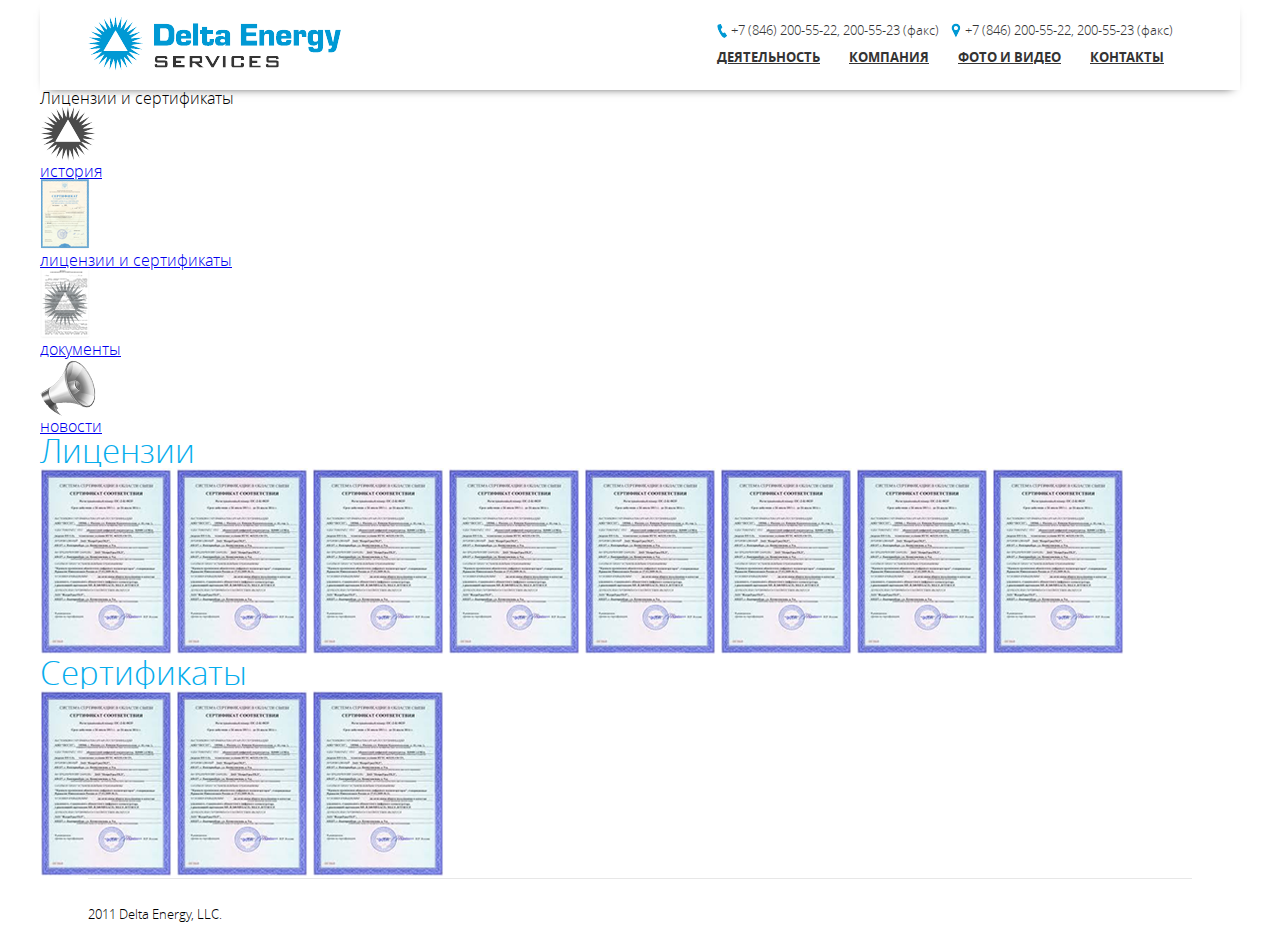
<file: srt-ok.html>
<!doctype html>
<html>
    <head>
        <meta charset="utf-8">
        <meta name="description" content="">
        <meta name="viewport" content="width=device-width, initial-scale=1">
        <title>Delta Energy</title>
        <link rel="stylesheet" href="css/style.css">
        <link rel="author" href="">
        <script src="js/lib/jquery.min.js" type="text/javascript"></script>
        <script src="js/lib/mobilyslider.js" type="text/javascript"></script>
      
    </head>
    <body>
        <div class="b-wrapper">
            <div class="b-header">
                <div class="i-header">    
                    <div class="e-logo">
                        <a href="#"><img src="i/logo.png" alt=""></a>
                    </div>
                    <div class="b-menu-horiz">
                        <div class="b-info">
                            <span class="b-info-e-namber">+7 (846) 200-55-22, 200-55-23 (факс)</span><span class="b-info-e-place">+7 (846) 200-55-22, 200-55-23 (факс)</span>
                        </div>
                        <ul class="b-menu-e-list">
                            <li class="e-list-item"><a href="#" class="e-list-item-link">Деятельность</a></li>
                            <li class="e-list-item"><a href="#" class="e-list-item-link active_left_link">Компания</a></li>
                            <li class="e-list-item"><a href="#" class="e-list-item-link">Фото и видео</a></li>
                            <li class="e-list-item"><a href="#" class="e-list-item-link">Контакты</a></li>
                        </ul>
                    </div>
                </div>
            </div>
            <div class="b-content">
            <h1 class="b-slider-e-title left">Лицензии и сертификаты</h1>
                <div class="b-type-left-docs">
                    <div class="i-all-types" id="leftBarFix">
                        <div class="e-item-type">
                            <a href="#" class="">
                            <div class="e-img-types">
                                <img src="i/one.png" alt="" class="e-img-types-img">
                            </div>
                            <div>
                                <p class="e-type-text"><a href="#" class="e-type-text-link">история</a></p>
                            </div>
                            </a>
                        </div>
                         <div class="e-item-type">
                            <a href="#">
                            <div class="e-img-types">
                                <img src="i/two.png" alt="" class="e-img-types-img">
                            </div>
                            <div>
                                <p class="e-type-text"><a href="#" class="e-type-text-link active_left_link">лицензии и сертификаты</a></p>
                            </div>
                            </a>
                        </div>
                         <div class="e-item-type">
                            <a href="#">
                            <div class="e-img-types">
                                <img src="i/three.png" alt="" class="e-img-types-img">
                            </div>
                            <div>
                                <p class="e-type-text"><a href="#" class="e-type-text-link">документы</a></p>
                            </div>
                            </a>
                        </div>
                         <div class="e-item-type">
                            <a href="#">
                            <div class="e-img-types">
                                <img src="i/four.png" alt="" class="e-img-types-img">
                            </div>
                            <div>
                                <p class="e-type-text"><a href="#" class="e-type-text-link">новости</a></p>
                            </div>
                            </a>
                        </div>
                    </div>
                </div>
                <div class="b-product-content b-docs">
                    <h1 class="e-title">Лицензии</h1>                  
                        <a href="#" class="e-link-gallery"><img src="i/sertificat.png" alt="" class="e-img-gallery"></a>
                        <a href="#" class="e-link-gallery"><img src="i/sertificat.png" alt=""class="e-img-gallery"></a>
                        <a href="#" class="e-link-gallery"><img src="i/sertificat.png" alt=""class="e-img-gallery"></a>
                        <a href="#" class="e-link-gallery"><img src="i/sertificat.png" alt=""class="e-img-gallery"></a>
                        <a href="#" class="e-link-gallery"><img src="i/sertificat.png" alt=""class="e-img-gallery"></a>
                        <a href="#" class="e-link-gallery"><img src="i/sertificat.png" alt=""class="e-img-gallery"></a>
                        <a href="#" class="e-link-gallery"><img src="i/sertificat.png" alt=""class="e-img-gallery"></a>
                        <a href="#" class="e-link-gallery"><img src="i/sertificat.png" alt=""class="e-img-gallery"></a>                   
                    <h1 class="e-title">Cертификаты</h1>
                        <a href="#" class="e-link-gallery"><img src="i/sertificat.png" alt=""class="e-img-gallery"></a>
                        <a href="#" class="e-link-gallery"><img src="i/sertificat.png" alt=""class="e-img-gallery"></a>
                        <a href="#" class="e-link-gallery"><img src="i/sertificat.png" alt=""class="e-img-gallery"></a>                       
                </div>
                
            </div>
            <div class="b-footer">
                <p>2011 Delta Energy, LLC.</p>
            </div>
        </div>  
        <script src="js/main.js"></script>        
        <script src="js/lib/modernizr.min.js"></script>
    </body>
</html>
</file>
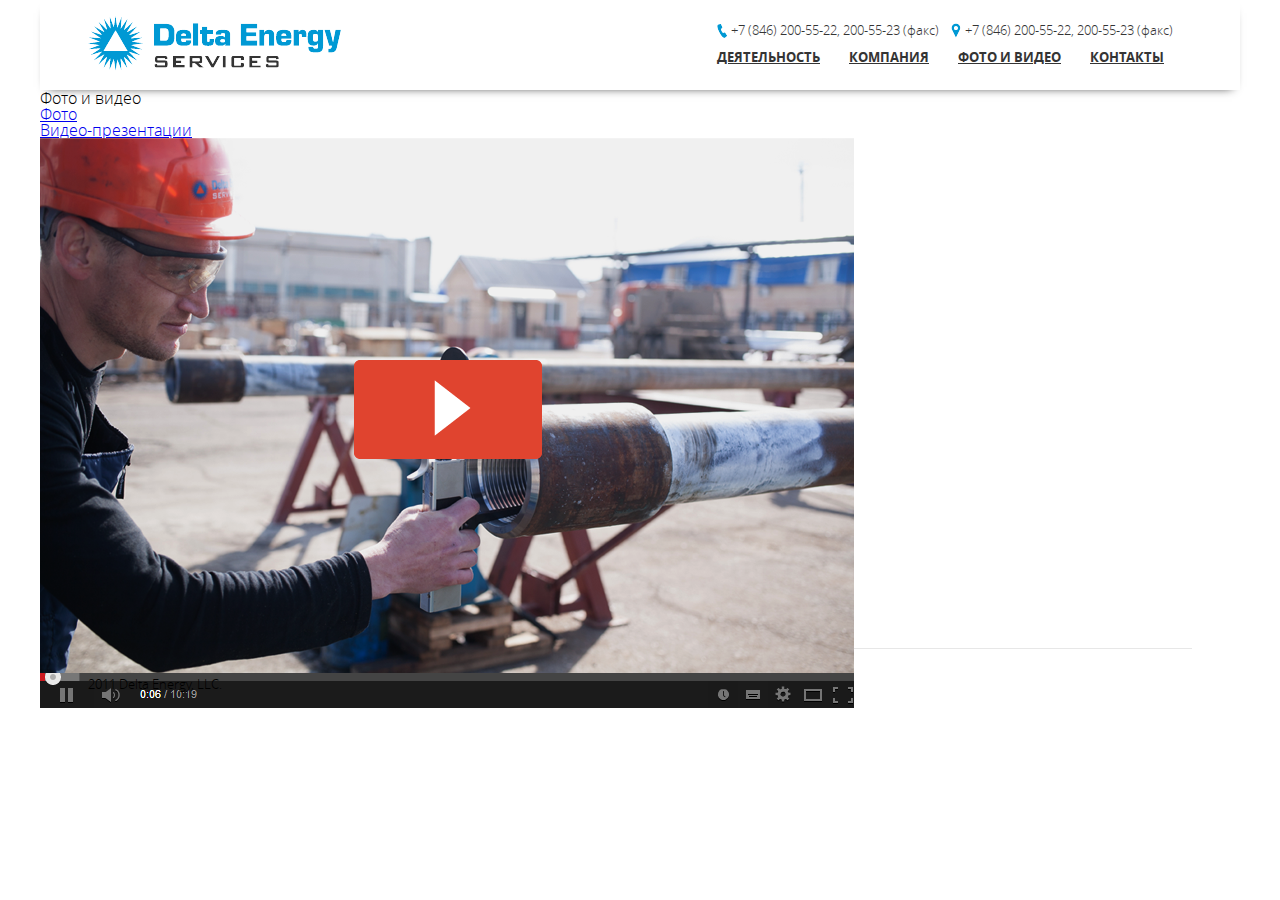
<file: video.html>
<!doctype html>
<html>
    <head>
        <meta charset="utf-8">
        <meta name="description" content="">
        <meta name="viewport" content="width=device-width, initial-scale=1">
        <title>Delta Energy</title>
        <link rel="stylesheet" href="css/style.css">
        <link rel="author" href="">
        <script src="js/lib/jquery.min.js" type="text/javascript"></script>
        <script src="js/lib/mobilyslider.js" type="text/javascript"></script>
      
    </head>
    <body>
        <div class="b-wrapper">
            <div class="b-header">
                <div class="i-header">    
                    <div class="e-logo">
                        <a href="#"><img src="i/logo.png" alt=""></a>
                    </div>
                    <div class="b-menu-horiz">
                        <div class="b-info">
                            <span class="b-info-e-namber">+7 (846) 200-55-22, 200-55-23 (факс)</span><span class="b-info-e-place">+7 (846) 200-55-22, 200-55-23 (факс)</span>
                        </div>
                        <ul class="b-menu-e-list">
                            <li class="e-list-item"><a href="#" class="e-list-item-link">Деятельность</a></li>
                            <li class="e-list-item"><a href="#" class="e-list-item-link">Компания</a></li>
                            <li class="e-list-item"><a href="#" class="e-list-item-link active_left_link">Фото и видео</a></li>
                            <li class="e-list-item"><a href="#" class="e-list-item-link">Контакты</a></li>
                        </ul>
                    </div>
                </div>               
            </div>
            <div class="b-content-photo">
            <h1 class="b-slider-e-title">Фото и видео</h1>
            <ul class="b-menu-photo">
                <li class="e-blue-list"><a href="#" class="e-link-blue">Фото</a></li>
                <li class="e-blue-list"><a href="#" class="e-link-blue active_left_link_min">Видео-презентации</a></li>
            </ul>
               <img src="i/video_page.png" alt="">
            </div>
           
            <div class="b-footer">
                <p>2011 Delta Energy, LLC.</p>
            </div>
        </div>
        
        <script>
            $('.slider1').mobilyslider();
        </script>       
        <script src="js/main.js"></script>        
        <script src="js/lib/modernizr.min.js"></script>

    </body>
</html>
</file>
<file: css/style.css>
/* line 17, ../../../../../RailsInstaller/Ruby2.0.0/lib/ruby/gems/2.0.0/gems/compass-0.12.6/frameworks/compass/stylesheets/compass/reset/_utilities.scss */
html, body, div, span, applet, object, iframe,
h1, h2, h3, h4, h5, h6, p, blockquote, pre,
a, abbr, acronym, address, big, cite, code,
del, dfn, em, img, ins, kbd, q, s, samp,
small, strike, strong, sub, sup, tt, var,
b, u, i, center,
dl, dt, dd, ol, ul, li,
fieldset, form, label, legend,
table, caption, tbody, tfoot, thead, tr, th, td,
article, aside, canvas, details, embed,
figure, figcaption, footer, header, hgroup,
menu, nav, output, ruby, section, summary,
time, mark, audio, video {
  margin: 0;
  padding: 0;
  border: 0;
  font: inherit;
  font-size: 100%;
  vertical-align: baseline;
}



/* line 22, ../../../../../RailsInstaller/Ruby2.0.0/lib/ruby/gems/2.0.0/gems/compass-0.12.6/frameworks/compass/stylesheets/compass/reset/_utilities.scss */
html {
  line-height: 1;
}

/* line 24, ../../../../../RailsInstaller/Ruby2.0.0/lib/ruby/gems/2.0.0/gems/compass-0.12.6/frameworks/compass/stylesheets/compass/reset/_utilities.scss */
ol, ul {
  list-style: none;
}

/* line 26, ../../../../../RailsInstaller/Ruby2.0.0/lib/ruby/gems/2.0.0/gems/compass-0.12.6/frameworks/compass/stylesheets/compass/reset/_utilities.scss */
table {
  border-collapse: collapse;
  border-spacing: 0;
}

/* line 28, ../../../../../RailsInstaller/Ruby2.0.0/lib/ruby/gems/2.0.0/gems/compass-0.12.6/frameworks/compass/stylesheets/compass/reset/_utilities.scss */
caption, th, td {
  text-align: left;
  font-weight: normal;
  vertical-align: middle;
}

/* line 30, ../../../../../RailsInstaller/Ruby2.0.0/lib/ruby/gems/2.0.0/gems/compass-0.12.6/frameworks/compass/stylesheets/compass/reset/_utilities.scss */
q, blockquote {
  quotes: none;
}
/* line 103, ../../../../../RailsInstaller/Ruby2.0.0/lib/ruby/gems/2.0.0/gems/compass-0.12.6/frameworks/compass/stylesheets/compass/reset/_utilities.scss */
q:before, q:after, blockquote:before, blockquote:after {
  content: "";
  content: none;
}

/* line 32, ../../../../../RailsInstaller/Ruby2.0.0/lib/ruby/gems/2.0.0/gems/compass-0.12.6/frameworks/compass/stylesheets/compass/reset/_utilities.scss */
a img {
  border: none;
}

/* line 116, ../../../../../RailsInstaller/Ruby2.0.0/lib/ruby/gems/2.0.0/gems/compass-0.12.6/frameworks/compass/stylesheets/compass/reset/_utilities.scss */
article, aside, details, figcaption, figure, footer, header, hgroup, menu, nav, section, summary {
  display: block;
}

/* ---------- FONT ---------- */
@font-face {
  font-family: 'OpenSansBold';
  src: url("opensans-bold.eot");
  src: url("opensans-bold.eot?#iefix") format("embedded-opentype"), url("opensans-bold.woff") format("woff"), url("opensans-bold.ttf") format("truetype");
  font-weight: bold;
  font-style: normal;
}

@font-face {
  font-family: 'OpenSansCondensedLight';
  src: url("opensans-light.eot");
  src: url("opensans-light.eot?#iefix") format("embedded-opentype"), url("opensans-light.woff") format("woff"), url("opensans-light.ttf") format("truetype"), url("opensans-light.svg#OpenSansCondensedLight") format("svg");
  font-weight: normal;
  font-style: normal;
}

@font-face {
  font-family: 'OpenSansItalic';
  src: url("opensans-italic.eot");
  src: url("opensans-italic.eot?#iefix") format("embedded-opentype"), url("opensans-italic.woff") format("woff"), url("opensans-italic.ttf") format("truetype");
  font-weight: normal;
}

/* line 99, ../sass/style.scss */
html {
  height: 100%;
  min-height: 100%;
}

/* line 103, ../sass/style.scss */
body {
  font-family: 'OpenSansCondensedLight';
  height: 100%;
  min-height: 100%;
}

/* line 107, ../sass/style.scss */
.b-wrapper {
  width: 100%;
  margin: 0 auto;
  max-width: 1200px;
  height: 100%;
  min-height: 100%;
}

/* line 113, ../sass/style.scss */
.b-header {
  background: white;
}
/* line 115, ../sass/style.scss */
.b-header:after {
  content: ".";
  display: block;
  height: 0;
  clear: both;
  visibility: hidden;
}

/* line 119, ../sass/style.scss */
.i-header {
  height: 90px;
  background: white;
  width: 100%;
  z-index: 1000;
  max-width: 1200px;
  box-shadow: 0px 5px 10px -8px;
  transition: 0.4s;
  -moz-transition: 0.4s;
  -webkit-transition: 0.4s;
}
/* line 127, ../sass/style.scss */
.i-header:after {
  content: ".";
  display: block;
  height: 0;
  clear: both;
  visibility: hidden;
}

/* line 131, ../sass/style.scss */
.e-logo {
  float: left;
  margin: 16px 0 0 4%;
  width: 255px;
}

/* line 136, ../sass/style.scss */
.b-menu-horiz {
  float: right;
  width: 475px;
  margin-right: 4%;
}
/* line 140, ../sass/style.scss */
.b-menu-horiz .b-info {
  height: 45px;
}
/* line 142, ../sass/style.scss */
.b-menu-horiz .b-info .b-info-e-namber {
  padding: 2px 0 3px 14px;
  background: url(../i/ico_namber.png);
  background-position: left center;
  background-repeat: no-repeat;
  color: #343434;
  font-size: 13.3px;
  line-height: 60px;
  margin-right: 12px;
}
/* line 149, ../sass/style.scss */
.b-menu-horiz .b-info .b-info-e-place {
  padding: 2px 0 3px 14px;
  background: url(../i/ico_place.png);
  background-position: left center;
  background-repeat: no-repeat;
  color: #343434;
  font-size: 13.3px;
  line-height: 60px;
}
/* line 156, ../sass/style.scss */
.b-menu-horiz .b-menu-e-list {
  height: 45px;
}
/* line 159, ../sass/style.scss */
.b-menu-horiz .e-list-item {
  display: inline-block;
  padding-right: 25px;
}
/* line 163, ../sass/style.scss */
.b-menu-horiz .e-list-item-link {
  line-height: 25px;
  color: #343434;
  font-family: 'OpenSansBold';
  font-size: 13.3px;
  text-transform: uppercase;
  font-weight: bold;
}
/* line 167, ../sass/style.scss */
.b-menu-horiz .e-list-item-link:hover {
  text-decoration: none;
  color: #929292;
}

/* line 173, ../sass/style.scss */
.b-video {
  background: url(../i/b-video.png);
  background-position: top center;
  background-repeat: no-repeat;
  background-size: cover;
  width: 100%;
  height: 486px;
  position: relative;
}

/* line 182, ../sass/style.scss */
.b-video-e-text {
  width: 41%;
  border-bottom: 1px solid #06aded;
  padding: 45px 0 5px 0;
  margin: 0 4%;
}

/* line 188, ../sass/style.scss */
.b-video-e-text-link {
  font-family: sans-serif, Arial;
  font-size: 16px;
  text-transform: uppercase;
  font-weight: bold;
  color: #06aded;
  text-decoration: none;
}

/* line 196, ../sass/style.scss */
.b-video-title {
  font-size: 52px;
  color: white;
  margin-bottom: 20px;
}

/* line 201, ../sass/style.scss */
.b-batton-play {
  width: 312px;
  height: 312px;
  border-radius: 50%;
  background: rgba(95, 95, 95, 0.45);
  position: absolute;
  top: 0;
  bottom: 0;
  right: 0;
  left: 0;
  margin: auto;
}
/* line 208, ../sass/style.scss */
.b-batton-play .i-rel-wh-all {
  width: 312px;
  height: 312px;
  position: relative;
}
/* line 211, ../sass/style.scss */
.b-batton-play .i-rel-wh-all .e-cyrcle-min {
  width: 149px;
  height: 149px;
  border-radius: 50%;
  background: rgba(95, 95, 95, 0.45) url(../i/e-video-but.png);
  background-repeat: no-repeat;
  background-position: center center;
  transition: 0.4s;
  -moz-transition: 0.4s;
  -webkit-transition: 0.4s;
  position: absolute;
  top: 0;
  bottom: 0;
  right: 0;
  left: 0;
  margin: auto;
  cursor: pointer;
}
/* line 222, ../sass/style.scss */
.b-batton-play .i-rel-wh-all .e-cyrcle-min:hover {
  width: 199px;
  height: 199px;
  background: rgba(95, 95, 95, 0.45) url(../i/e-video-but-hover.png);
  background-repeat: no-repeat;
  background-position: center center;
  transition: 0.4s;
  -moz-transition: 0.4s;
  -webkit-transition: 0.4s;
}

/* line 233, ../sass/style.scss */
.b-content {
  padding-bottom: 62px;
}

/* line 237, ../sass/style.scss */
.e-title, .b-map .b-map-info .b-map-title, .b-news .b-news-title {
  color: #06aded;
  font-size: 33px;
}

/* line 242, ../sass/style.scss */
.b-type {
  padding: 45px 0;
  margin: 0 4%;
}
/* line 245, ../sass/style.scss */
.b-type .i-all-types {
  overflow: hidden;
  height: 260px;
  margin: 20px auto;
}
/* line 249, ../sass/style.scss */
.b-type .i-all-types:after {
  content: ".";
  display: block;
  height: 0;
  clear: both;
  visibility: hidden;
}
/* line 253, ../sass/style.scss */
.b-type .i-all-types .e-item-type {
  width: 23%;
  height: 255px;
  text-align: center;
  float: left;
  margin-right: 2.5%;
  background: url(../i/cyrcle.png);
  background-position: top center;
  background-repeat: no-repeat;
  cursor: pointer;
}
/* line 263, ../sass/style.scss */
.b-type .i-all-types .e-item-type:nth-child(2) a div img {
  max-width: 110px !important;
}
/* line 266, ../sass/style.scss */
.b-type .i-all-types .e-item-type:nth-last-child(1) {
  margin-right: 0;
}
/* line 269, ../sass/style.scss */
.b-type .i-all-types .e-item-type img {
  max-width: 170px;
  width: 100%;
}
/* line 273, ../sass/style.scss */
.b-type .i-all-types .e-item-type:hover {
  background: url(../i/cyrcle-hover.png);
  background-position: top center;
  background-repeat: no-repeat;
}
/* line 278, ../sass/style.scss */
.b-type .i-all-types .e-item-type .e-type-text {
  text-align: center;
  width: 165px;
  margin: 20px auto 0;
}
/* line 284, ../sass/style.scss */
.b-type .i-all-types .e-item-type .e-type-text-link {
  color: #929292;
  font-family: 'OpenSansBold';
  font-size: 13.3px;
  text-transform: uppercase;
  font-weight: bold;
}
/* line 290, ../sass/style.scss */
.b-type .i-all-types .e-item-type .e-img-types {
  height: 151px;
  position: relative;
}
/* line 293, ../sass/style.scss */
.b-type .i-all-types .e-item-type .e-img-types .e-img-types-img {
  position: absolute;
  top: 0;
  bottom: 0;
  right: 0;
  left: 0;
  margin: auto;
}

/* line 300, ../sass/style.scss */
.b-map {
  width: 100%;
  height: 397px;
  background: #545454 url(../i/map_bg.png);
  background-position: top center;
  background-repeat: no-repeat;
  background-size: cover;
}
/* line 307, ../sass/style.scss */
.b-map .b-map-info {
  margin: 0 30px;
  width: 329px;
  height: 300px;
  padding: 10px 22px;
  border-bottom: 3px solid #06aded;
  background: white;
}
/* line 314, ../sass/style.scss */
.b-map .b-map-info .b-map-title {
  margin: 0 0 10px 0;
}

/* line 321, ../sass/style.scss */
.b-news {
  padding: 45px 4%;
}
/* line 323, ../sass/style.scss */
.b-news .b-news-title {
  margin: 10px 0 25px;
}
/* line 328, ../sass/style.scss */
.b-news .b-some-news:after {
  content: ".";
  display: block;
  height: 0;
  clear: both;
  visibility: hidden;
}
/* line 331, ../sass/style.scss */
.b-news .b-some-news .b-item-news {
  width: 32%;
  float: left;
  margin-right: 2%;
}
/* line 335, ../sass/style.scss */
.b-news .b-some-news .b-item-news:nth-last-child(1) {
  margin-right: 0 !important;
}
/* line 338, ../sass/style.scss */
.b-news .b-some-news .b-item-news a {
  text-decoration: none;
}
/* line 342, ../sass/style.scss */
.b-news .b-some-news .b-item-news img {
  float: left;
  width: 71px;
  border-radius: 70%;
  height: 71px;
  margin: 0 2% 12% 0%;
}
/* line 350, ../sass/style.scss */
.b-news .b-some-news .b-item-news .b-item-news-e-title {
  line-height: 25px;
  text-decoration: underline;
  color: #343434;
  font-family: 'OpenSansBold';
  font-size: 13.3px;
  text-transform: uppercase;
  font-weight: bold;
}
/* line 357, ../sass/style.scss */
.b-news .b-some-news .b-item-news .b-item-text {
  font: 12.3px Arial;
  margin-bottom: 5px;
}
/* line 361, ../sass/style.scss */
.b-news .b-some-news .b-item-news .e-date {
  font: 12.3px Arial;
  color: #929292;
}

/* line 368, ../sass/style.scss */
.b-footer {
  width: 92%;
  height: 62px;
  margin: -62px auto 0;
  border-top: 1px solid #e7e7e7;
}
/* line 373, ../sass/style.scss */
.b-footer > p {
  font-size: 13.3px;
  line-height: 70px;
}
</file>
